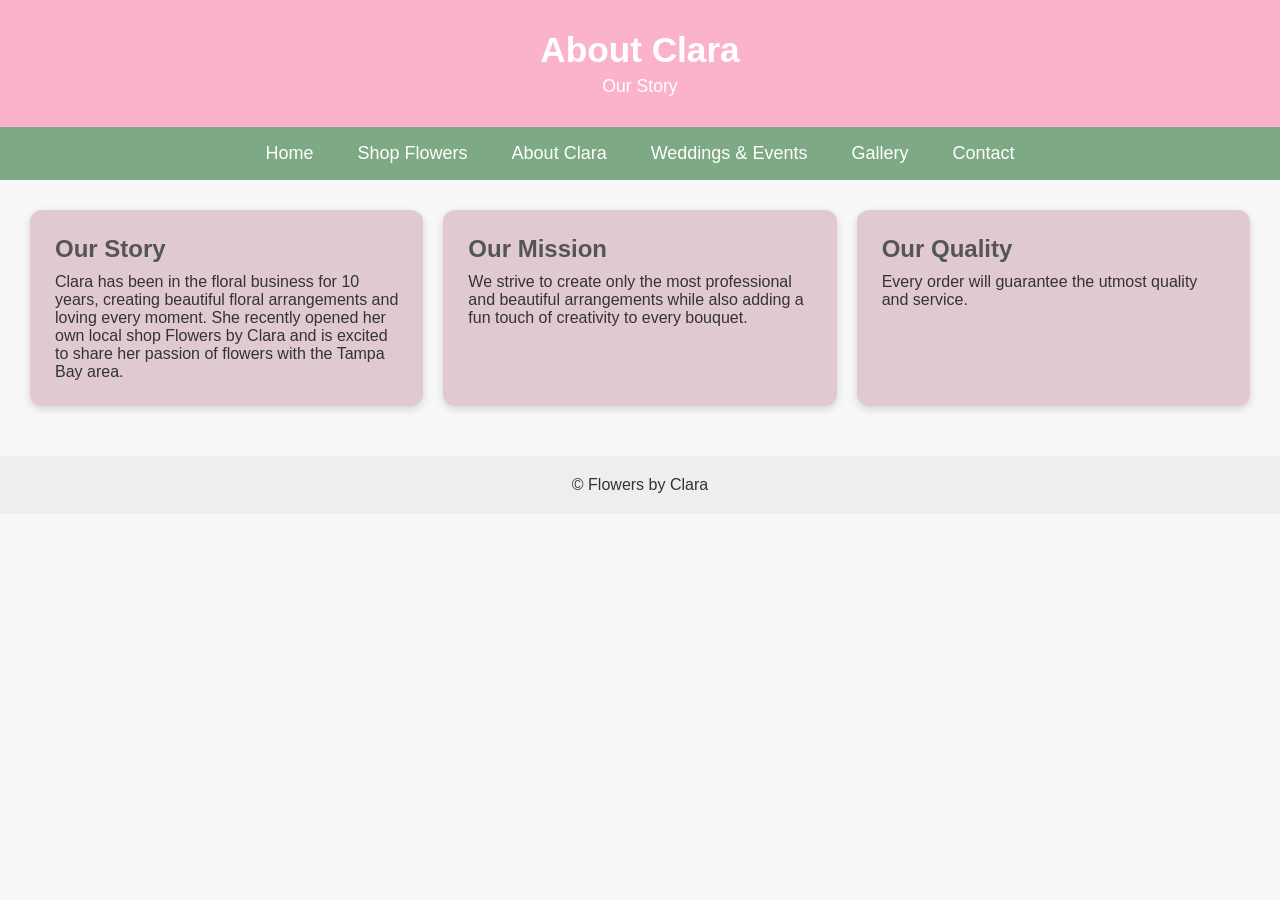
<file: about.html>
<!DOCTYPE html>
<html lang="en">
<head>
  <meta charset="UTF-8">
  <meta name="viewport" content="width=device-width, initial-scale=1.0">
  <title>About Clara</title>
  <link rel="stylesheet" href="style.css">
</head>
<body>

<header>
  <h1>About Clara</h1>
  <p>Our Story</p>
</header>

<nav>
  <div class="nav-links" id="navLinks">
    <a href="index.html">Home</a>
    <a href="shop.html">Shop Flowers</a>
    <a href="about.html">About Clara</a>
    <a href="weddings.html">Weddings &amp; Events</a>
    <a href="gallery.html">Gallery</a>
    <a href="contact.html">Contact</a>
  </div>
  <button class="hamburger" id="hamburger" aria-label="Toggle menu">
    <span></span><span></span><span></span>
  </button>
</nav>

<div class="container">
  <div class="card">
    <h2>Our Story</h2>
    <p>Clara has been in the floral business for 10 years, creating beautiful floral arrangements and loving every moment. She recently opened her own local shop Flowers by Clara and is excited to share her passion of flowers with the Tampa Bay area.</p>
  </div>

  <div class="card">
    <h2>Our Mission</h2>
    <p>We strive to create only the most professional and beautiful arrangements while also adding a fun touch of creativity to every bouquet.<br></p>
  </div>

  <div class="card">
    <h2>Our Quality</h2>
    <p>Every order will guarantee the utmost quality and service. <br></p>
  </div>
</div>

<footer><p>&copy; Flowers by Clara</p></footer>

<script>
  document.getElementById('hamburger').addEventListener('click', function() {
    document.getElementById('navLinks').classList.toggle('open');
  });
</script>

</body>
</html>
</file>
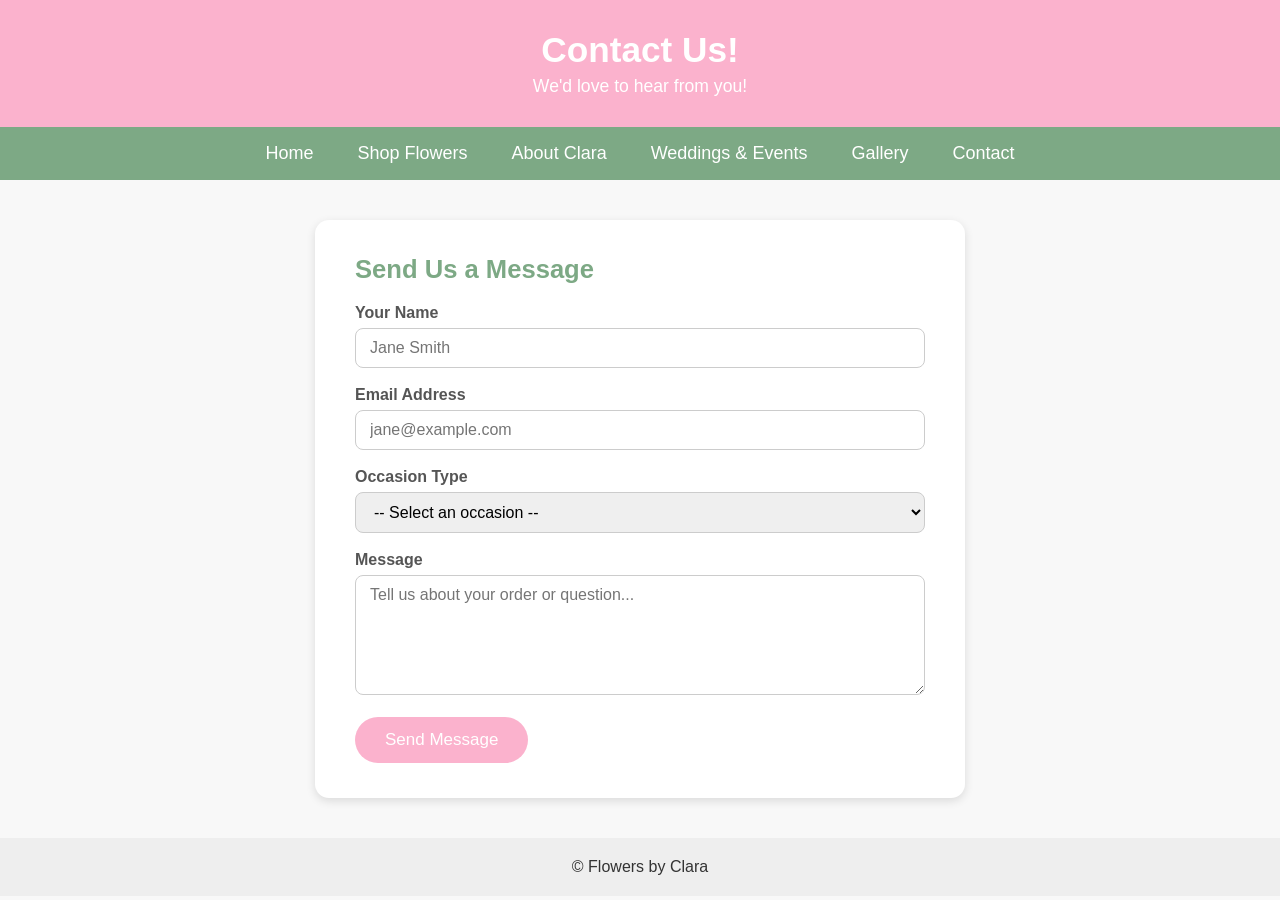
<file: contact.html>
<!DOCTYPE html>
<html lang="en">
<head>
  <meta charset="UTF-8">
  <meta name="viewport" content="width=device-width, initial-scale=1.0">
  <title>Contact Us</title>
  <link rel="stylesheet" href="style.css">
</head>
<body>

<header>
  <h1>Contact Us!</h1>
  <p>We'd love to hear from you!</p>
</header>

<nav>
  <div class="nav-links" id="navLinks">
    <a href="index.html">Home</a>
    <a href="shop.html">Shop Flowers</a>
    <a href="about.html">About Clara</a>
    <a href="weddings.html">Weddings &amp; Events</a>
    <a href="gallery.html">Gallery</a>
    <a href="contact.html">Contact</a>
  </div>
  <button class="hamburger" id="hamburger" aria-label="Toggle menu">
    <span></span><span></span><span></span>
  </button>
</nav>

<div class="form-section">
  <h2>Send Us a Message</h2>

  <div class="form-group">
    <label for="name">Your Name</label>
    <input type="text" id="name" placeholder="Jane Smith">
  </div>

  <div class="form-group">
    <label for="email">Email Address</label>
    <input type="email" id="email" placeholder="jane@example.com">
  </div>

  <div class="form-group">
    <label for="occasion">Occasion Type</label>
    <select id="occasion">
      <option value="">-- Select an occasion --</option>
      <option>Wedding</option>
      <option>Birthday</option>
      <option>Anniversary</option>
      <option>Sympathy</option>
      <option>Just Because</option>
      <option>Other</option>
    </select>
  </div>

  <div class="form-group">
    <label for="message">Message</label>
    <textarea id="message" placeholder="Tell us about your order or question..."></textarea>
  </div>

  <button class="btn-submit" id="submitBtn" onclick="submitForm()">Send Message</button>

  <div class="success-msg" id="successMsg">
    ✅ Thank you! Your message has been received. Clara will be in touch soon.
  </div>
</div>

<footer><p>&copy; Flowers by Clara</p></footer>

<script>
  document.getElementById('hamburger').addEventListener('click', function() {
    document.getElementById('navLinks').classList.toggle('open');
  });

  function submitForm() {
    var name    = document.getElementById('name').value.trim();
    var email   = document.getElementById('email').value.trim();
    var message = document.getElementById('message').value.trim();

    if (!name || !email || !message) {
      alert('Please fill in your name, email, and message before submitting.');
      return;
    }

    // Simple email format check
    if (!email.includes('@') || !email.includes('.')) {
      alert('Please enter a valid email address.');
      return;
    }

    document.getElementById('submitBtn').disabled = true;
    document.getElementById('submitBtn').textContent = 'Sent!';
    document.getElementById('successMsg').style.display = 'block';
  }
</script>

</body>
</html>
</file>
<file: style.css>
/* ===== BASE ===== */
* { box-sizing: border-box; margin: 0; padding: 0; }

body {
    font-family: Arial, Helvetica, sans-serif;
    background: #f8f8f8;
    color: #333;
}

/* ===== HEADER ===== */
header {
    background: #fbb2cd;
    color: white;
    padding: 30px;
    text-align: center;
}

header h1 { font-size: 2.2rem; }
header p  { font-size: 1.1rem; margin-top: 6px; }

/* ===== NAV — desktop ===== */
nav {
    background: #7da985;
    padding: 0 20px;
    display: flex;
    align-items: center;
    justify-content: center;
    position: relative;
}

.nav-links {
    display: flex;
    gap: 0;
}

.nav-links a {
    color: white;
    padding: 16px 22px;
    text-decoration: none;
    font-size: 18px;
    display: block;
}

.nav-links a:hover { background: rgba(0,0,0,0.15); }

/* ===== HAMBURGER BUTTON ===== */
.hamburger {
    display: none;
    flex-direction: column;
    gap: 5px;
    cursor: pointer;
    padding: 14px;
    margin-left: auto;
    background: none;
    border: none;
}

.hamburger span {
    display: block;
    width: 26px;
    height: 3px;
    background: white;
    border-radius: 3px;
    transition: all 0.3s;
}

/* ===== HERO ===== */
.hero {
    background: #fff4fe;
    padding: 50px 30px;
    text-align: center;
    font-size: 22px;
}

.hero h2 { font-size: 1.8rem; margin-bottom: 10px; color: #7da985; }

/* ===== CARDS GRID ===== */
.container {
    display: grid;
    grid-template-columns: repeat(3, 1fr);
    gap: 20px;
    padding: 30px;
}

.card {
    background: #e1c9d2;
    padding: 25px;
    border-radius: 12px;
    box-shadow: 0 3px 8px rgba(0,0,0,0.15);
    transition: transform 0.2s;
}

.card:hover { transform: scale(1.03); }

.card img {
    width: 100%;
    height: 200px;
    object-fit: cover;
    border-radius: 8px;
    margin-bottom: 14px;
}

.card h2 { margin-bottom: 10px; color: #555; }

/* ===== CONTACT FORM PAGE ===== */
.form-section {
    max-width: 650px;
    margin: 40px auto;
    background: white;
    padding: 35px 40px;
    border-radius: 14px;
    box-shadow: 0 3px 10px rgba(0,0,0,0.12);
}

.form-section h2 {
    color: #7da985;
    margin-bottom: 20px;
    font-size: 1.6rem;
}

.form-group {
    margin-bottom: 18px;
}

.form-group label {
    display: block;
    margin-bottom: 6px;
    font-weight: bold;
    color: #555;
}

.form-group input,
.form-group select,
.form-group textarea {
    width: 100%;
    padding: 10px 14px;
    border: 1px solid #ccc;
    border-radius: 8px;
    font-size: 16px;
    font-family: inherit;
}

.form-group textarea { resize: vertical; height: 120px; }

.btn-submit {
    background: #fbb2cd;
    color: white;
    border: none;
    padding: 13px 30px;
    font-size: 17px;
    border-radius: 30px;
    cursor: pointer;
    transition: background 0.2s;
}

.btn-submit:hover { background: #f08fb0; }

.success-msg {
    display: none;
    background: #e6f4ea;
    border: 1px solid #7da985;
    color: #3a7a45;
    padding: 14px 18px;
    border-radius: 8px;
    margin-top: 18px;
    font-size: 16px;
}

/* ===== GALLERY PAGE ===== */
.gallery-hero {
    background: #fff4fe;
    padding: 30px;
    text-align: center;
    font-size: 18px;
    color: #7da985;
}

.gallery-grid {
    display: grid;
    grid-template-columns: repeat(3, 1fr);
    gap: 20px;
    padding: 30px;
}

.gallery-item {
    background: #e1c9d2;
    border-radius: 12px;
    overflow: hidden;
    box-shadow: 0 3px 8px rgba(0,0,0,0.15);
    cursor: pointer;
    transition: transform 0.2s;
}

.gallery-item:hover { transform: scale(1.03); }

.gallery-item img {
    width: 100%;
    height: 260px;
    object-fit: cover;
    display: block;
}

.gallery-caption {
    padding: 14px 16px;
    font-size: 15px;
    color: #555;
    font-weight: bold;
    text-align: center;
}

/* Lightbox */
.lightbox {
    display: none;
    position: fixed;
    inset: 0;
    background: rgba(0,0,0,0.85);
    z-index: 999;
    align-items: center;
    justify-content: center;
    flex-direction: column;
    padding: 20px;
}

.lightbox.active { display: flex; }

.lightbox img {
    max-width: 90vw;
    max-height: 75vh;
    border-radius: 10px;
    object-fit: contain;
    box-shadow: 0 6px 30px rgba(0,0,0,0.5);
}

.lightbox-caption {
    color: white;
    margin-top: 16px;
    font-size: 17px;
    text-align: center;
}

.lightbox-close {
    position: absolute;
    top: 18px;
    right: 24px;
    background: none;
    border: none;
    color: white;
    font-size: 2.5rem;
    cursor: pointer;
    line-height: 1;
}

/* ===== FOOTER ===== */
footer {
    text-align: center;
    padding: 20px;
    background: #eee;
    margin-top: 20px;
    font-size: 16px;
}

/* ===== TABLET (max 900px) ===== */
@media (max-width: 900px) {
    .container { grid-template-columns: repeat(2, 1fr); }
    .gallery-grid { grid-template-columns: repeat(2, 1fr); }
}

/* ===== MOBILE — hamburger kicks in ===== */
@media (max-width: 600px) {
    .hamburger { display: flex; }

    .nav-links {
        display: none;
        flex-direction: column;
        width: 100%;
        position: absolute;
        top: 100%;
        left: 0;
        background: #7da985;
        z-index: 100;
    }

    .nav-links.open { display: flex; }

    nav { justify-content: flex-start; flex-wrap: wrap; }

    .container { grid-template-columns: 1fr; padding: 16px; }
    .gallery-grid { grid-template-columns: 1fr; padding: 16px; }

    .form-section { margin: 20px 14px; padding: 24px 18px; }
}
</file>
